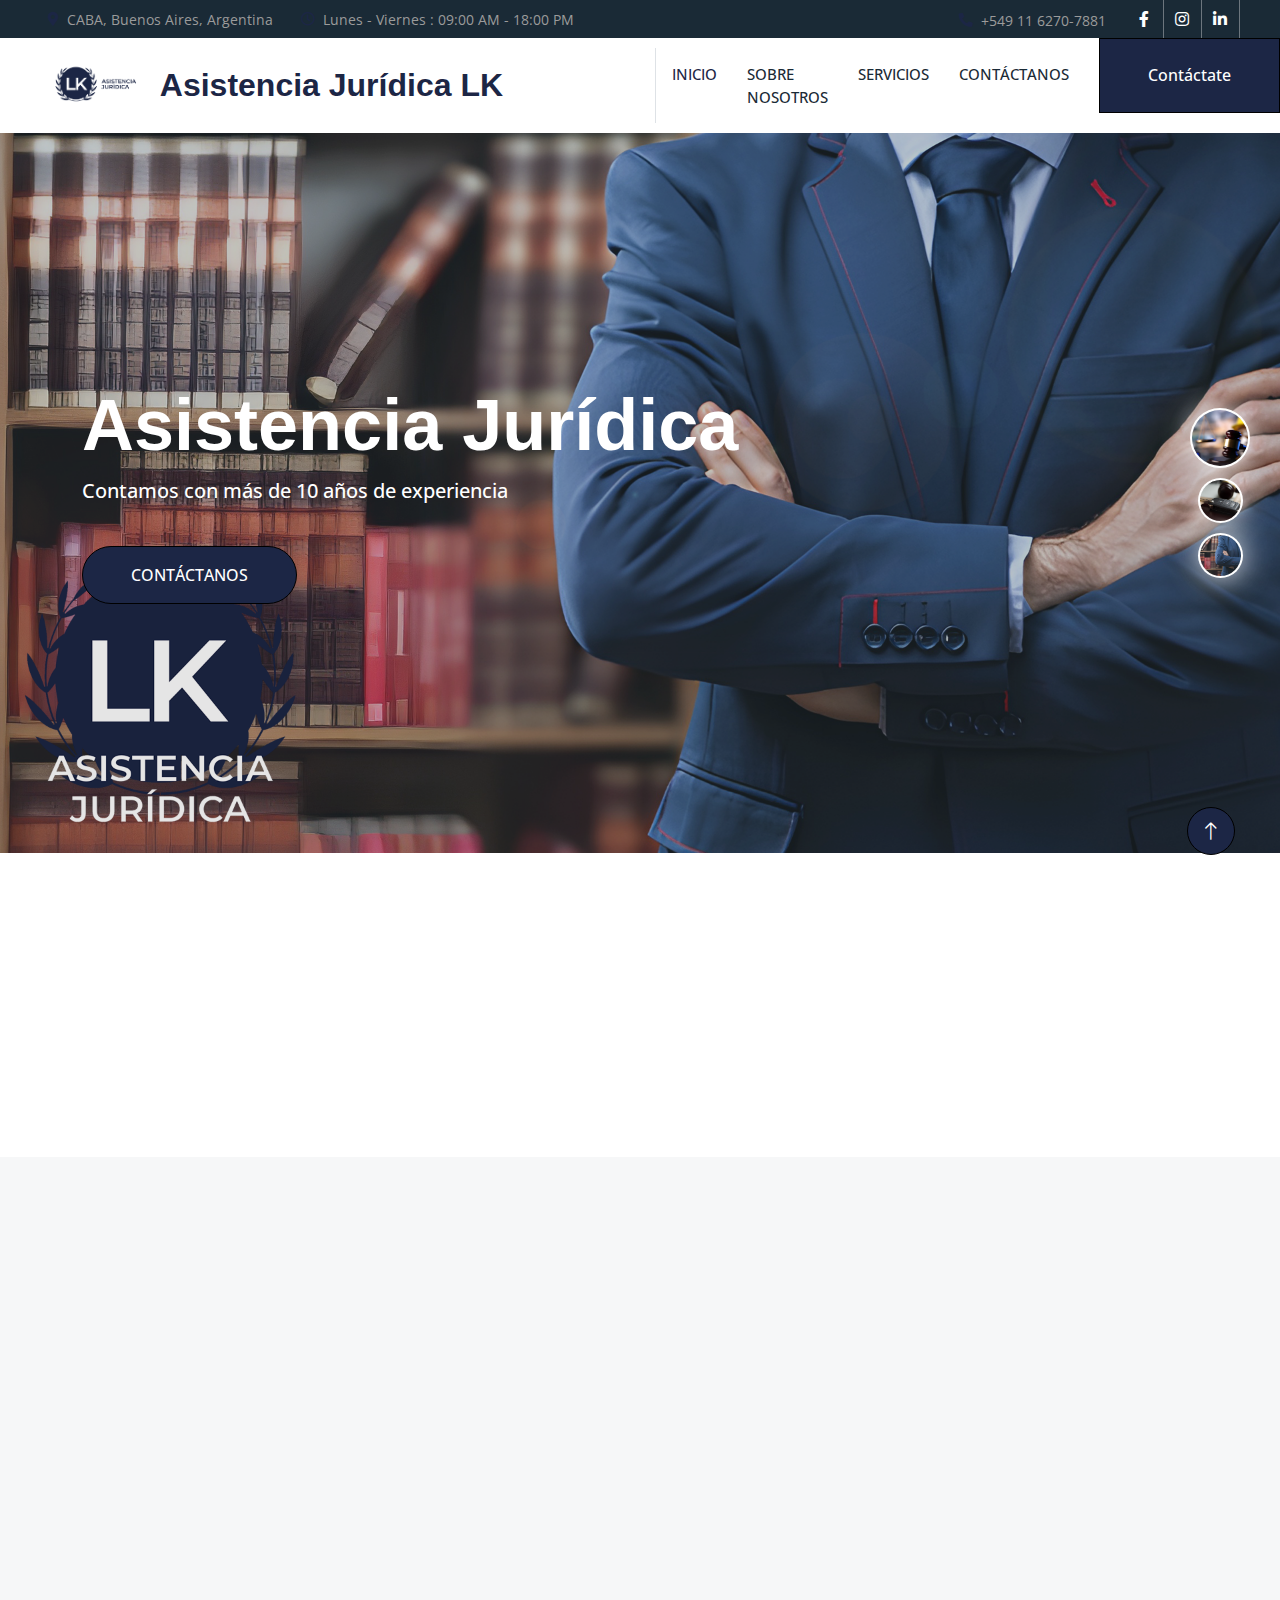
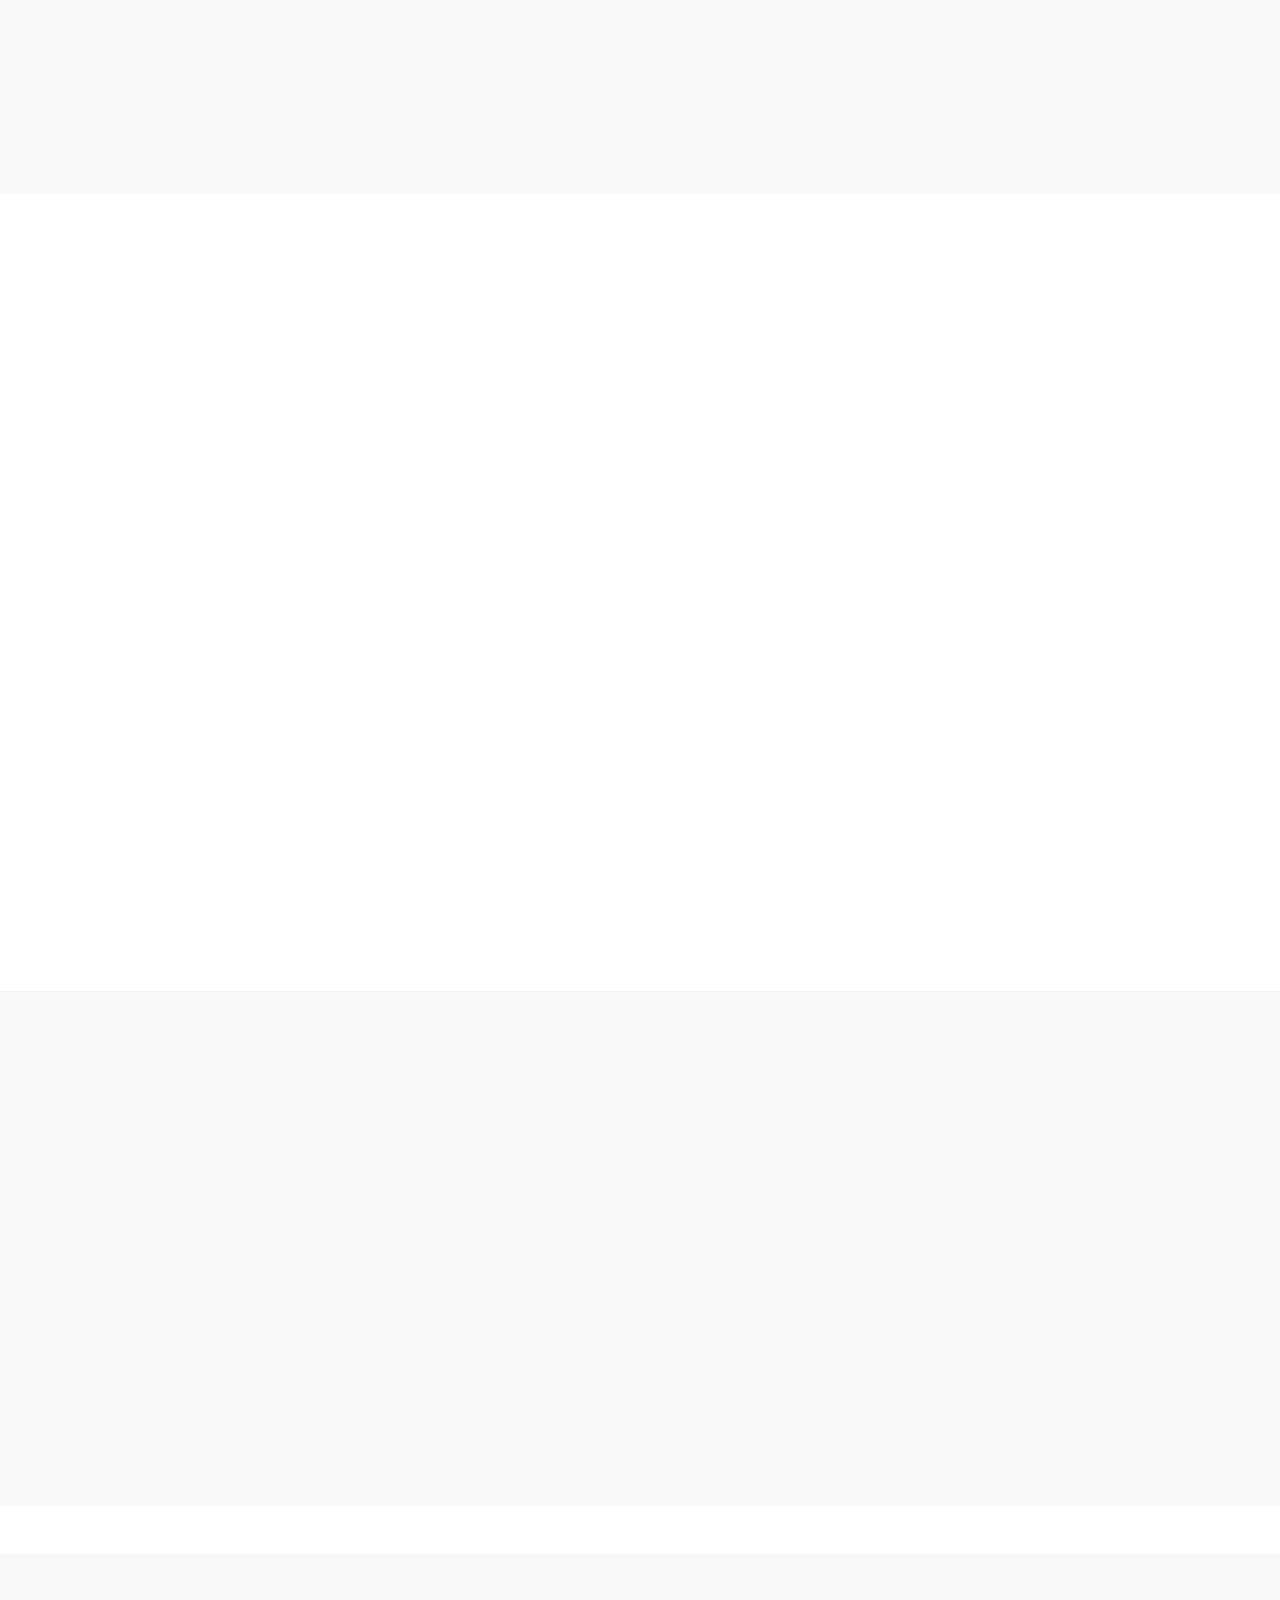
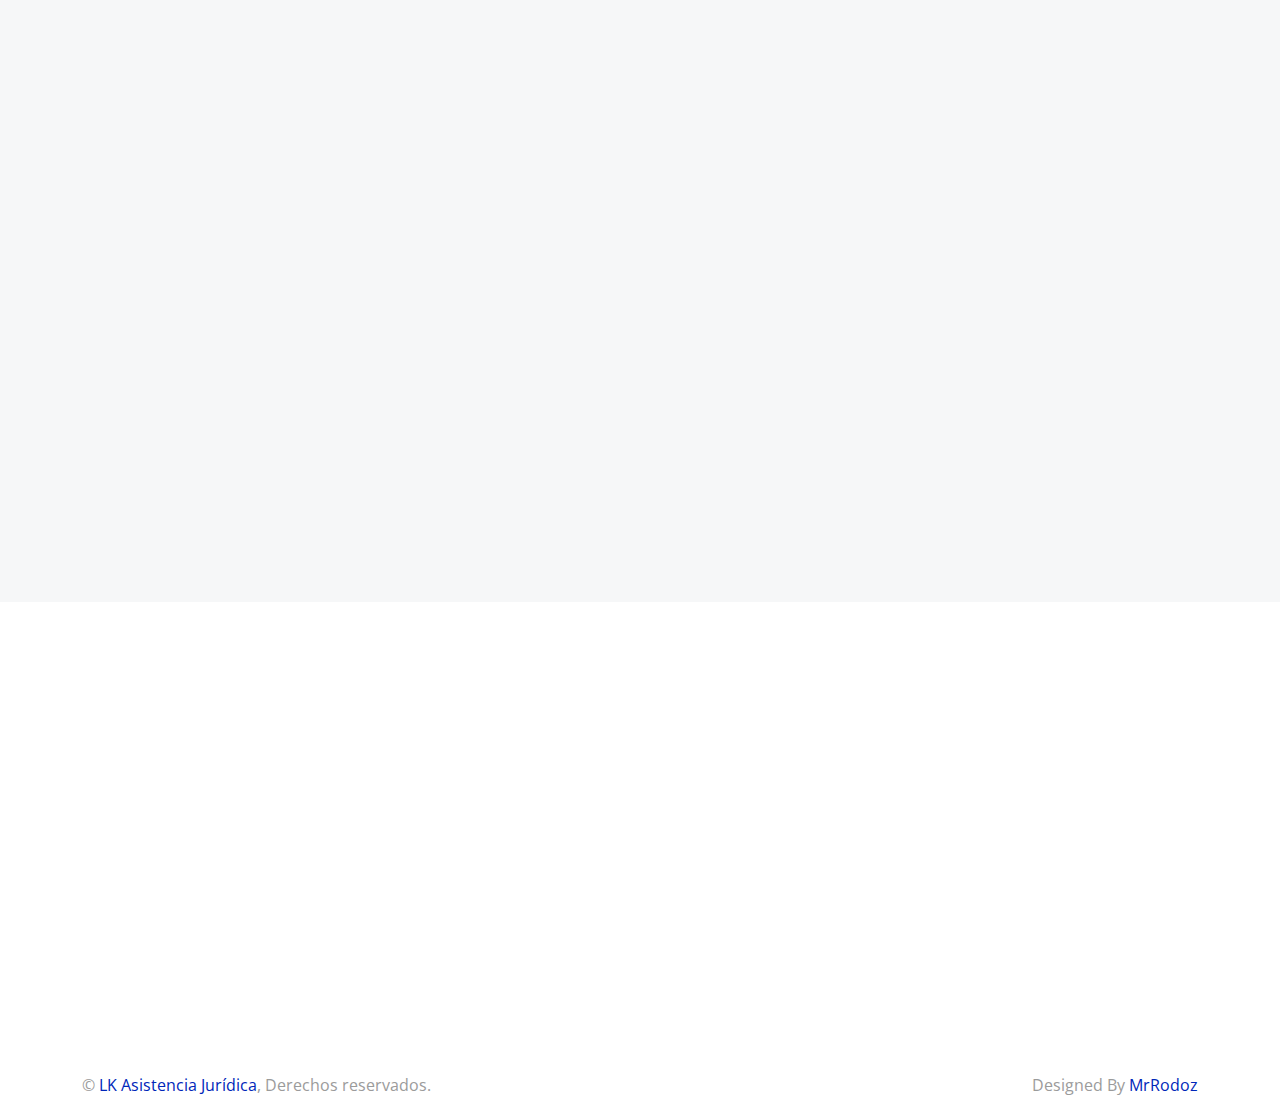
<file: index.html>
<!DOCTYPE html>
<html lang="en">

<head>
    <meta charset="utf-8">
    <title>Estudio Jurídico LK - Inicio</title>
    <meta content="width=device-width, initial-scale=1.0" name="viewport">
    <meta content="estudios juridicos mejores abogados estudio de abogados abogados abogada  abogado lk asistencia jurídica" name="keywords">
    <meta content="Asistencia Jurídica LK,estudio de abogado, el mejor estudio de abogados, abogada, abogados y estudio jurídico." name="description">

    <!-- Favicon -->
    <link href="img/favicon.png" rel="icon">

    <!-- Google Web Fonts -->
    <link rel="preconnect" href="https://fonts.googleapis.com">
    <link rel="preconnect" href="https://fonts.gstatic.com" crossorigin>
    <link href="https://fonts.googleapis.com/css2?family=Open+Sans:wght@400;500&family=Roboto:wght@500;700;900&display=swap" rel="stylesheet"> 

    <!-- Icon Font Stylesheet -->
    <link href="https://cdnjs.cloudflare.com/ajax/libs/font-awesome/5.10.0/css/all.min.css" rel="stylesheet">
    <link href="https://cdn.jsdelivr.net/npm/bootstrap-icons@1.4.1/font/bootstrap-icons.css" rel="stylesheet">

    <!-- Libraries Stylesheet -->
    <link href="lib/animate/animate.min.css" rel="stylesheet">
    <link href="lib/owlcarousel/assets/owl.carousel.min.css" rel="stylesheet">
    <link href="lib/lightbox/css/lightbox.min.css" rel="stylesheet">

    <!-- Customized Bootstrap Stylesheet -->
    <link href="css/bootstrap.min.css" rel="stylesheet">

    <!-- Template Stylesheet -->
    <link href="css/style.css" rel="stylesheet">
</head>

<body>
    <!-- Spinner Start -->
    <div id="spinner" class="show bg-white position-fixed translate-middle w-100 vh-100 top-50 start-50 d-flex align-items-center justify-content-center">
        <div class="spinner-border text-primary" style="width: 3rem; height: 3rem;" role="status">
            <span class="sr-only">Cargando...</span>
        </div>
    </div>
    <!-- Spinner End -->


    <!-- Topbar Start -->
    <div class="container-fluid bg-dark p-0">
        <div class="row gx-0 d-none d-lg-flex">
            <div class="col-lg-7 px-5 text-start">
                <div class="h-100 d-inline-flex align-items-center me-4">
                    <small class="fa fa-map-marker-alt text-primary me-2"></small>
                    <small>CABA, Buenos Aires, Argentina</small>
                </div>
                <div class="h-100 d-inline-flex align-items-center">
                    <small class="far fa-clock text-primary me-2"></small>
                    <small>Lunes - Viernes : 09:00 AM - 18:00 PM</small>
                </div>
            </div>
            <div class="col-lg-5 px-5 text-end">
                <div class="h-100 d-inline-flex align-items-center me-4">
                    <small class="fa fa-phone-alt text-primary me-2"></small>
                    <small>+549 11 6270-7881</small>
                </div>
                <div class="h-100 d-inline-flex align-items-center mx-n2">
                    <a class="btn btn-square btn-link rounded-0 border-0 border-end border-secondary" href="https://www.facebook.com/profile.php?id=100080674354722"><i class="fab fa-facebook-f"></i></a>
                    <a class="btn btn-square btn-link rounded-0 border-0 border-end border-secondary" href="https://www.instagram.com/lkasistenciajuridica/"><i class="fab fa-instagram"></i></a>
                    <a class="btn btn-square btn-link rounded-0 border-0 border-end border-secondary" href=""><i class="fab fa-linkedin-in"></i></a>
                </div>
            </div>
        </div>
    </div>
    <!-- Topbar End -->


    <!-- Navbar Start -->
    <nav class="navbar navbar-expand-lg bg-white navbar-light sticky-top p-0">
        <a href="index.html" class="navbar-brand d-flex align-items-center border-end px-4 px-lg-5">
            <img src="img/logo.png" alt="Estudio Jurido KL" class="img-fluid" width="20%">
            <h2 class="m-0 text-primary">Asistencia Jurídica LK</h2>
        </a>
        <button type="button" class="navbar-toggler me-4" data-bs-toggle="collapse" data-bs-target="#navbarCollapse">
            <span class="navbar-toggler-icon"></span>
        </button>
        <div class="collapse navbar-collapse" id="navbarCollapse">
            <div class="navbar-nav ms-auto p-4 p-lg-0">
                <a href="index.html" class="nav-item nav-link active">Inicio</a>
                <a href="about.html" class="nav-item nav-link">Sobre Nosotros</a>
                <a href="service.html" class="nav-item nav-link">Servicios</a>
                <a href="contact.html" class="nav-item nav-link">Contáctanos</a>
                <a href="https://api.whatsapp.com/send?phone=5491162707881&text=Hola,%20visit%C3%A9%20el%20sitio%20web%20de%20LK%20Asistencia%20Jur%C3%ADdica%20y%20necesito%20asesoramiento%20legal" class="btn btn-primary rounded-0 py-4 px-lg-5 d-none d-lg-block">Contáctate</a>
            </div>
        </div>
    </nav>
    <!-- Navbar End -->


    <!-- Carousel Start -->
    <div class="container-fluid p-0 pb-5 wow fadeIn" data-wow-delay="0.1s">
        <div class="owl-carousel header-carousel position-relative">
            <div class="owl-carousel-item position-relative" data-dot="<img src='img/carousel-2.png'>">
                <img class="img-fluid" src="img/carousel-1.png" alt="">
                <div class="owl-carousel-inner">
                    <div class="container">
                        <div class="row justify-content-start">
                            <div class="col-10 col-lg-8">
                                <h1 class="display-2 text-white animated slideInDown">Asistencia Jurídica</h1>
                                <p class="fs-5 fw-medium text-white mb-4 pb-3">Contamos con más de 10 años de experiencia</p>
                                <a href="https://api.whatsapp.com/send?phone=5491162707881&text=Hola,%20visit%C3%A9%20el%20sitio%20web%20de%20LK%20Asistencia%20Jur%C3%ADdica%20y%20necesito%20asesoramiento%20legal" class="btn btn-primary rounded-pill py-3 px-5 animated slideInLeft">CONTÁCTANOS</a>
                            </div>
                        </div>
                    </div>
                </div>
            </div>
            <div class="owl-carousel-item position-relative" data-dot="<img src='img/carousel-3.png'>">
                <img class="img-fluid" src="img/carousel-2.png" alt="">
                <div class="owl-carousel-inner">
                    <div class="container">
                        <div class="row justify-content-start">
                            <div class="col-10 col-lg-8">
                                <h1 class="display-2 text-white animated slideInDown">Accidentes Laborales</h1>
                                <p class="fs-5 fw-medium text-white mb-4 pb-3">Somos especialistas en accidentes laborales, brindando soluciones y resultados en el menor tiempo posible. Consulta por tu indemnización.</p>
                                <a href="/service.html" class="btn btn-primary rounded-pill py-3 px-5 animated slideInLeft">Leer más</a>
                            </div>
                        </div>
                    </div>
                </div>
            </div>
            <div class="owl-carousel-item position-relative" data-dot="<img src='img/carousel-1.png'>">
                <img class="img-fluid" src="img/carousel-3.png" alt="">
                <div class="owl-carousel-inner">
                    <div class="container">
                        <div class="row justify-content-start">
                            <div class="col-10 col-lg-8">
                                <h1 class="display-2 text-white animated slideInDown">Accidentes de tránsito</h1>
                                <p class="fs-5 fw-medium text-white mb-4 pb-3">¿Sufriste un accidente de tránsito? 
                                    No te quedes con lo que te paga el seguro, podés cobrar más. Contáctanos y cobra realmente el monto que te corresponde por los daños físicos, morales y materiales.</p>
                                <a href="/service.html" class="btn btn-primary rounded-pill py-3 px-5 animated slideInLeft">Leer más</a>
                            </div>
                        </div>
                    </div>
                </div>
            </div>
        </div>
    </div>
    <!-- Carousel End -->


    <!-- Feature Start -->
    <div class="container-xxl py-5">
        <div class="container">
            <div class="row g-5">
                <div class="col-md-6 col-lg-3 wow fadeIn" data-wow-delay="0.1s">
                    <div class="d-flex align-items-center mb-4">
                        <div class="btn-lg-square bg-primary rounded-circle me-3">
                            <i class="fa fa-users text-white"></i>
                        </div>
                        <h1 class="mb-0">+</h1>
                        <h1 class="mb-0" data-toggle="counter-up">7077</h1>
                    </div>
                    <h5 class="mb-3">Clientes satisfechos</h5>
                    <!--span>Tempor erat elitr rebum at clita. Diam dolor diam ipsum sit</span-->
                </div>
                <div class="col-md-6 col-lg-3 wow fadeIn" data-wow-delay="0.3s">
                    <div class="d-flex align-items-center mb-4">
                        <div class="btn-lg-square bg-primary rounded-circle me-3">
                            <i class="fa fa-check text-white"></i>
                        </div>
                        <h1 class="mb-0">+</h1>
                        <h1 class="mb-0" data-toggle="counter-up">2300</h1>
                    </div>
                    <h5 class="mb-3">Juicios ganados</h5>
                    <!--span>Tempor erat elitr rebum at clita. Diam dolor diam ipsum sit</span-->
                </div>
                <div class="col-md-6 col-lg-3 wow fadeIn" data-wow-delay="0.5s">
                    <div class="d-flex align-items-center mb-4">
                        <div class="btn-lg-square bg-primary rounded-circle me-3">
                            <i class="fa fa-award text-white"></i>
                        </div>
                        <h1 class="mb-0">+</h1>
                        <h1 class="mb-0" data-toggle="counter-up">10</h1>
                    </div>
                    <h5 class="mb-3">Años de trayectoria</h5>
                    <!--span>Tempor erat elitr rebum at clita. Diam dolor diam ipsum sit</span-->
                </div>
                <div class="col-md-6 col-lg-3 wow fadeIn" data-wow-delay="0.7s">
                    <div class="d-flex align-items-center mb-4">
                        <div class="btn-lg-square bg-primary rounded-circle me-3">
                            <i class="fa fa-users-cog text-white"></i>
                        </div>
                        <h1 class="mb-0">+</h1>
                        <h1 class="mb-0" data-toggle="counter-up">100</h1>
                    </div>
                    <h5 class="mb-3">Oficinas a nivel nacional</h5>
                    <!--span>Tempor erat elitr rebum at clita. Diam dolor diam ipsum sit</span-->
                </div>
            </div>
        </div>
    </div>
    <!-- Feature Start -->

    <div>
    
    </div>

    <!-- About Start -->
    <div class="container-fluid bg-light overflow-hidden my-5 px-lg-0">
        <div class="container about px-lg-0">
            <div class="row g-0 mx-lg-0">
                <div class="col-lg-6 ps-lg-0 wow fadeIn" data-wow-delay="0.1s" style="min-height: 400px;">
                    <div class="position-relative h-100">
                        <img class="position-absolute img-fluid w-100 h-100" src="img/about.png" style="object-fit: cover;" alt="">
                    </div>
                </div>
                <div class="col-lg-6 about-text py-5 wow fadeIn" data-wow-delay="0.5s">
                    <div class="p-lg-5 pe-lg-0">
                        <h6 class="text-primary">SOBRE NOSOTROS</h6>
                        <h1 class="mb-4">+ 10 años dedicados a brindar asistencia legal de primer nivel</h1>
                        <p>Somos un centro de Asistencia Jurídica en donde nos dedicamos a brindar la mejor asistencia legal a nivel nacional, ya que contamos con una extensa red con más de 100 estudios jurídicos con los mejores profesionales, en cada área de derecho que necesites y gran parte del territorio argentino.</p>
                        <p><i class="fa fa-check-circle text-primary me-3"></i>Visión: ser el mejor centro jurídico de Argentina.</p>
                        <a href="https://api.whatsapp.com/send?phone=5491162707881&text=Hola,%20visit%C3%A9%20el%20sitio%20web%20de%20LK%20Asistencia%20Jur%C3%ADdica%20y%20necesito%20asesoramiento%20legal" class="btn btn-primary rounded-pill py-3 px-5 mt-3">CONTÁCTANOS</a>
                    </div>
                </div>
            </div>
        </div>
    </div>
    <!-- About End -->


    <!-- Service Start -->
    <div class="container-xxl py-5">
        <div class="container">
            <div class="text-center mx-auto mb-5 wow fadeInUp" data-wow-delay="0.1s" style="max-width: 600px;">
                <h6 class="text-primary">Nuestros servicios</h6>
                <h1 class="mb-4">Asesoramiento, asistencia y defensa jurídica.</h1>
            </div>
            <div class="row g-4">
                <div class="col-md-6 col-lg-4 wow fadeInUp" data-wow-delay="0.1s">
                    <div class="service-item rounded overflow-hidden">
                        <img class="img-fluid" src="img/img-600x400-1.png" alt="">
                        <div class="position-relative p-4 pt-0">
                            <div class="service-icon">
                                <i class="fa fa-solar-panel fa-3x"></i>
                            </div>
                            <h4 class="mb-3">ACCIDENTES DE TRABAJO ART.</h4>
                            <!-- <p>Stet stet justo dolor sed duo. Ut clita sea sit ipsum diam lorem diam.</p> -->
                            <a class="small fw-medium" href="/service.html">Leer más<i class="fa fa-arrow-right ms-2"></i></a>
                        </div>
                    </div>
                </div>
                <div class="col-md-6 col-lg-4 wow fadeInUp" data-wow-delay="0.3s">
                    <div class="service-item rounded overflow-hidden">
                        <img class="img-fluid" src="img/img-600x400-2.png" alt="">
                        <div class="position-relative p-4 pt-0">
                            <div class="service-icon">
                                <i class="fa fa-wind fa-3x"></i>
                            </div>
                            <h4 class="mb-3">ACCIDENTES DE <br> TRÁNSITO.</h4>
                            <a class="small fw-medium" href="/service.html">Leer más<i class="fa fa-arrow-right ms-2"></i></a>
                        </div>
                    </div>
                </div>
                <div class="col-md-6 col-lg-4 wow fadeInUp" data-wow-delay="0.5s">
                    <div class="service-item rounded overflow-hidden">
                        <img class="img-fluid" src="img/img-600x400-3.png" alt="">
                        <div class="position-relative p-4 pt-0">
                            <div class="service-icon">
                                <i class="fa fa-lightbulb fa-3x"></i>
                            </div>
                            <h4 class="mb-3">MÁS SERVICIOS.<br></h4>
                            <!-- <p>Stet stet justo dolor sed duo. Ut clita sea sit ipsum diam lorem diam.</p> -->
                            <a class="small fw-medium" href="/service.html">Leer más<i class="fa fa-arrow-right ms-2"></i></a>
                        </div>
                    </div>
                </div>
            </div>
        </div>
    </div>
    <!-- Service End -->


    <!-- Feature Start -->
    <div class="container-fluid bg-light overflow-hidden my-5 px-lg-0">
        <div class="container feature px-lg-0">
            <div class="row g-0 mx-lg-0">
                <div class="col-lg-6 feature-text py-5 wow fadeIn" data-wow-delay="0.1s">
                    <div class="p-lg-5 ps-lg-0">
                        <h6 class="text-primary">¿Por qué elegirnos?</h6>
                        <h1 class="mb-4">Tenemos una misión:</h1>
                        <p class="mb-4 pb-2">Ayudar a nuestros clientes a través de una asistencia legal de excelencia, brindando una resolución de casos en el menor tiempo posible.</p>
                        <div class="row g-4">
                            <div class="col-6">
                                <div class="d-flex align-items-center">
                                    <div class="btn-lg-square bg-primary rounded-circle">
                                        <i class="fa fa-check text-white"></i>
                                    </div>
                                    <div class="ms-4">
                                        <p class="mb-0">Calidad</p>
                                        <h5 class="mb-0">Servicio</h5>
                                    </div>
                                </div>
                            </div>
                            <div class="col-6">
                                <div class="d-flex align-items-center">
                                    <div class="btn-lg-square bg-primary rounded-circle">
                                        <i class="fa fa-user-check text-white"></i>
                                    </div>
                                    <div class="ms-4">
                                        <p class="mb-0">Expertos</p>
                                        <h5 class="mb-0">Abogados</h5>
                                    </div>
                                </div>
                            </div>
                            <div class="col-6">
                                <div class="d-flex align-items-center">
                                    <div class="btn-lg-square bg-primary rounded-circle">
                                        <i class="fa fa-drafting-compass text-white"></i>
                                    </div>
                                    <div class="ms-4">
                                        <p class="mb-0">Consulta</p>
                                        <h5 class="mb-0">Sin costo</h5>
                                    </div>
                                </div>
                            </div>
                            <div class="col-6">
                                <div class="d-flex align-items-center">
                                    <div class="btn-lg-square bg-primary rounded-circle">
                                        <i class="fa fa-headphones text-white"></i>
                                    </div>
                                    <div class="ms-4">
                                        <p class="mb-0">Asistencia</p>
                                        <h5 class="mb-0">Personalizada</h5>
                                    </div>
                                </div>
                            </div>
                        </div>
                    </div>
                </div>
                <div class="col-lg-6 pe-lg-0 wow fadeIn" data-wow-delay="0.5s" style="min-height: 400px;">
                    <div class="position-relative h-100">
                        <img class="position-absolute img-fluid w-100 h-100" src="img/feature.png" style="object-fit: cover;" alt="">
                    </div>
                </div>
            </div>
        </div>
    </div>
    <!-- Feature End -->

    <!-- Quote Start -->
    <div class="container-fluid bg-light overflow-hidden my-5 px-lg-0">
        <div class="container quote px-lg-0">
            <div class="row g-0 mx-lg-0">
                <div class="col-lg-6 ps-lg-0 wow fadeIn" data-wow-delay="0.1s" style="min-height: 400px;">
                    <div class="position-relative h-100">
                        <img class="position-absolute img-fluid w-100 h-100" src="img/quote.png" style="object-fit: cover;" alt="">
                    </div>
                </div>
                <div class="col-lg-6 quote-text py-5 wow fadeIn" data-wow-delay="0.5s">
                    <div class="p-lg-5 pe-lg-0">
                        <h6 class="text-primary">Asesoramiento gratuito</h6>
                        <h1 class="mb-4">Obtenga su asesoramiento gratuito</h1>
                        <p class="mb-4 pb-2"></p>
                        <form method="post" action="enviar.php">
                            <div class="row g-3">
                                <div class="col-12 col-sm-6">
                                    <input type="text" name="nombre"class="form-control border-0" placeholder="Tu nombre" style="height: 55px;">
                                </div>
                                <div class="col-12 col-sm-6">
                                    <input type="email" name="email" class="form-control border-0" placeholder="Tu correo electronico" style="height: 55px;">
                                </div>
                                <div class="col-12 col-sm-6">
                                    <input type="text" name="numero" class="form-control border-0" placeholder="Tu número" style="height: 55px;">
                                </div>
                                <div class="col-12 col-sm-6">
                                    <select class="form-select border-0" style="height: 55px;">
                                        <option selected>Selecciona un servicio</option>
                                        <option value="1">Accidente de trabajo</option>
                                        <option value="2">Accidente de tránsito</option>
                                        <option value="3">Otra consulta</option>
                                    </select>
                                </div>
                                <div class="col-12">
                                    <textarea type="text" name="mensaje" class="form-control border-0" placeholder="Breve descripción de tu contacto"></textarea>
                                </div>
                                <div class="col-12">
                                    <button class="btn btn-primary rounded-pill py-3 px-5" type="submit">Enviar</button>
                                </div>
                            </div>
                        </form>
                    </div>
                </div>
            </div>
        </div>
    </div>
    <!-- Quote End -->

    <!-- Footer Start -->
    <div class="container-fluid bg-dark text-body footer mt-5 pt-5 wow fadeIn" data-wow-delay="0.1s">
        <div class="container py-5">
            <div class="row g-5">
                <div class="col-lg-4 col-md-6">
                    <h5 class="text-white mb-4">Dirección</h5>
                    <p class="mb-2"><i class="fa fa-map-marker-alt me-3"></i>CABA, Buenos Aires, Argentina</p>
                    <p class="mb-2"><i class="fa fa-phone-alt me-3"></i>+549 11 6270-7881</p>
                    <p class="mb-2"><i class="fa fa-envelope me-3"></i>consultas@asistenciajuridicalk.com</p>
                    <div class="d-flex pt-2">
                        <a class="btn btn-square btn-outline-light btn-social" href="https://www.instagram.com/lkasistenciajuridica/"><i class="fab fa-instagram"></i></a>
                        <a class="btn btn-square btn-outline-light btn-social" href="https://www.facebook.com/profile.php?id=100080674354722"><i class="fab fa-facebook-f"></i></a>
                        <!-- <a class="btn btn-square btn-outline-light btn-social" href=""><i class="fab fa-youtube"></i></a> -->
                        <a class="btn btn-square btn-outline-light btn-social" href=""><i class="fab fa-linkedin-in"></i></a>
                    </div>
                </div>
                <div class="col-lg-4 col-md-6">
                    <h5 class="text-white mb-4">Accesos rápidos</h5>
                    <a class="btn btn-link" href="/about.html">Sobre nosotros</a>
                    <a class="btn btn-link" href="/contact.html">Contáctanos</a>
                    <a class="btn btn-link" href="/service.html">Nuestros servicios</a>
                    <a class="btn btn-link" href="https://api.whatsapp.com/send?phone=5491162707881&text=Hola,%20visit%C3%A9%20el%20sitio%20web%20de%20LK%20Asistencia%20Jur%C3%ADdica%20y%20necesito%20asesoramiento%20legal">Envíanos un WhatsApp</a>
                </div>
                <div class="col-lg-4 col-md-6">
                    <div class="row g-12">
                        <div class="col-10">
                            <img class="img-fluid rounded" src="img/gallery-1.png" alt="">
                        </div>
                        </div>
                    </div>
                </div>
            </div>
        </div>
        <div class="container">
            <div class="copyright">
                <div class="row">
                    <div class="col-md-6 text-center text-md-start mb-3 mb-md-0">
                        &copy; <a href="#">LK Asistencia Jurídica</a>, Derechos reservados.
                    </div>
                    <div class="col-md-6 text-center text-md-end">
                        Designed By <a href="">MrRodoz</a>
                    </div>
                </div>
            </div>
        </div>
    </div>
    <!-- Footer End -->


    <!-- Back to Top -->
    <a href="#" class="btn btn-lg btn-primary btn-lg-square rounded-circle back-to-top"><i class="bi bi-arrow-up"></i></a>


    <!-- JavaScript Libraries -->
    <script src="https://code.jquery.com/jquery-3.4.1.min.js"></script>
    <script src="https://cdn.jsdelivr.net/npm/bootstrap@5.0.0/dist/js/bootstrap.bundle.min.js"></script>
    <script src="lib/wow/wow.min.js"></script>
    <script src="lib/easing/easing.min.js"></script>
    <script src="lib/waypoints/waypoints.min.js"></script>
    <script src="lib/counterup/counterup.min.js"></script>
    <script src="lib/owlcarousel/owl.carousel.min.js"></script>
    <script src="lib/isotope/isotope.pkgd.min.js"></script>
    <script src="lib/lightbox/js/lightbox.min.js"></script>

    <!-- Template Javascript -->
    <script src="js/main.js"></script>
</body>

</html>
</file>
<file: css/style.css>
/********** Template CSS **********/
:root {
    --primary: #32C36C;
    --light: #F6F7F8;
    --dark: #1A2A36;
}

.fw-medium {
    font-weight: 500 !important;
}

.fw-bold {
    font-weight: 700 !important;
}

.fw-black {
    font-weight: 900 !important;
}

.back-to-top {
    position: fixed;
    display: none;
    right: 45px;
    bottom: 45px;
    z-index: 99;
}


/*** Spinner ***/
#spinner {
    opacity: 0;
    visibility: hidden;
    transition: opacity .5s ease-out, visibility 0s linear .5s;
    z-index: 99999;
}

#spinner.show {
    transition: opacity .5s ease-out, visibility 0s linear 0s;
    visibility: visible;
    opacity: 1;
}


/*** Button ***/
.btn {
    font-weight: 500;
    transition: .5s;
}

.btn.btn-primary,
.btn.btn-outline-primary:hover {
    color: #FFFFFF;
}

.btn-square {
    width: 38px;
    height: 38px;
}

.btn-sm-square {
    width: 32px;
    height: 32px;
}

.btn-lg-square {
    width: 48px;
    height: 48px;
}

.btn-square,
.btn-sm-square,
.btn-lg-square {
    padding: 0;
    display: flex;
    align-items: center;
    justify-content: center;
    font-weight: normal;
}

/*** Navbar ***/
.navbar.sticky-top {
    top: -100px;
    transition: .5s;
}

.navbar .navbar-brand,
.navbar a.btn {
    height: 75px;
}

.navbar .navbar-nav .nav-link {
    margin-right: 30px;
    padding: 25px 0;
    color: var(--dark);
    font-size: 15px;
    font-weight: 500;
    text-transform: uppercase;
    outline: none;
}

.navbar .navbar-nav .nav-link:hover,
.navbar .navbar-nav .nav-link.active {
    color: #1c2645;
}

.navbar .dropdown-toggle::after {
    border: none;
    content: "\f107";
    font-family: "Font Awesome 5 Free";
    font-weight: 900;
    vertical-align: middle;
    margin-left: 8px;
}

@media (max-width: 991.98px) {
    .navbar .navbar-nav .nav-link  {
        margin-right: 0;
        padding: 10px 0;
    }

    .navbar .navbar-nav {
        border-top: 1px solid #EEEEEE;
    }
}

@media (min-width: 992px) {
    .navbar .nav-item .dropdown-menu {
        display: block;
        border: none;
        margin-top: 0;
        top: 150%;
        opacity: 0;
        visibility: hidden;
        transition: .5s;
    }

    .navbar .nav-item:hover .dropdown-menu {
        top: 100%;
        visibility: visible;
        transition: .5s;
        opacity: 1;
    }
}


/*** Header ***/
.owl-carousel-inner {
    position: absolute;
    width: 100%;
    height: 100%;
    top: 0;
    left: 0;
    display: flex;
    align-items: center;
    background: rgba(0, 0, 0, .1);
}

@media (max-width: 768px) {
    .header-carousel .owl-carousel-item {
        position: relative;
        min-height: 500px;
    }

    .header-carousel .owl-carousel-item img {
        position: absolute;
        width: 100%;
        height: 100%;
        object-fit: cover;
    }

    .header-carousel .owl-carousel-item p {
        font-size: 16px !important;
    }
}

.header-carousel .owl-dots {
    position: absolute;
    width: 60px;
    height: 100%;
    top: 0;
    right: 30px;
    display: flex;
    flex-direction: column;
    align-items: center;
    justify-content: center;
}

.header-carousel .owl-dots .owl-dot {
    position: relative;
    width: 45px;
    height: 45px;
    margin: 5px 0;
    background: #FFFFFF;
    box-shadow: 0 0 30px rgba(255, 255, 255, .9);
    border-radius: 45px;
    transition: .5s;
}

.header-carousel .owl-dots .owl-dot.active {
    width: 60px;
    height: 60px;
}

.header-carousel .owl-dots .owl-dot img {
    position: absolute;
    width: 100%;
    height: 100%;
    object-fit: cover;
    padding: 2px;
    border-radius: 45px;
    transition: .5s;
}

.page-header {
    background: linear-gradient(rgba(0, 0, 0, .1), rgb(31 29 49)), url(../img/carousel-1.jpg) center center no-repeat;
    background-size: cover;
}

.breadcrumb-item + .breadcrumb-item::before {
    color: var(--light);
}


/*** About ***/
@media (min-width: 992px) {
    .container.about {
        max-width: 100% !important;
    }

    .about-text  {
        padding-right: calc(((100% - 960px) / 2) + .75rem);
    }
}

@media (min-width: 1200px) {
    .about-text  {
        padding-right: calc(((100% - 1140px) / 2) + .75rem);
    }
}

@media (min-width: 1400px) {
    .about-text  {
        padding-right: calc(((100% - 1320px) / 2) + .75rem);
    }
}


/*** Service ***/
.service-item {
    box-shadow: 0 0 45px rgba(0, 0, 0, .08);
}

.service-icon {
    position: relative;
    margin: -50px 0 25px 0;
    width: 100px;
    height: 100px;
    display: flex;
    align-items: center;
    justify-content: center;
    color: white;
    background: #1c2645;
    border-radius: 100px;
    box-shadow: 0 0 45px rgba(0, 0, 0, .08);
    transition: .5s;
}

.service-item:hover .service-icon {
    color: #FFFFFF;
    background: black;
}


/*** Feature ***/
@media (min-width: 992px) {
    .container.feature {
        max-width: 100% !important;
    }

    .feature-text  {
        padding-left: calc(((100% - 960px) / 2) + .75rem);
    }
}

@media (min-width: 1200px) {
    .feature-text  {
        padding-left: calc(((100% - 1140px) / 2) + .75rem);
    }
}

@media (min-width: 1400px) {
    .feature-text  {
        padding-left: calc(((100% - 1320px) / 2) + .75rem);
    }
}


/*** Project Portfolio ***/
#portfolio-flters li {
    display: inline-block;
    font-weight: 500;
    color: var(--dark);
    cursor: pointer;
    transition: .5s;
    border-bottom: 2px solid transparent;
}

#portfolio-flters li:hover,
#portfolio-flters li.active {
    color: var(--primary);
    border-color: var(--primary);
}

.portfolio-img {
    position: relative;
}

.portfolio-img::before,
.portfolio-img::after {
    position: absolute;
    content: "";
    width: 0;
    height: 100%;
    top: 0;
    background: var(--dark);
    transition: .5s;
}

.portfolio-img::before {
    left: 50%;
}

.portfolio-img::after {
    right: 50%;
}

.portfolio-item:hover .portfolio-img::before {
    width: 51%;
    left: 0;
}

.portfolio-item:hover .portfolio-img::after {
    width: 51%;
    right: 0;
}

.portfolio-btn {
    position: absolute;
    top: 0;
    left: 0;
    width: 100%;
    height: 100%;
    display: flex;
    align-items: center;
    justify-content: center;
    opacity: 0;
    z-index: 1;
    transition: .5s;
}

.portfolio-item:hover .portfolio-btn {
    opacity: 1;
    transition-delay: .3s;
}


/*** Quote ***/
@media (min-width: 992px) {
    .container.quote {
        max-width: 100% !important;
    }

    .quote-text  {
        padding-right: calc(((100% - 960px) / 2) + .75rem);
    }
}

@media (min-width: 1200px) {
    .quote-text  {
        padding-right: calc(((100% - 1140px) / 2) + .75rem);
    }
}

@media (min-width: 1400px) {
    .quote-text  {
        padding-right: calc(((100% - 1320px) / 2) + .75rem);
    }
}


/*** Team ***/
.team-item {
    box-shadow: 0 0 45px rgba(0, 0, 0, .08);
}

.team-item img {
    border-radius: 8px 60px 0 0;
}

.team-item .team-social {
    display: flex;
    flex-direction: column;
    align-items: center;
    justify-content: flex-end;
    background: #FFFFFF;
    transition: .5s;
}


/*** Testimonial ***/
.testimonial-carousel::before {
    position: absolute;
    content: "";
    top: 0;
    left: 0;
    height: 100%;
    width: 0;
    background: linear-gradient(to right, rgba(255, 255, 255, 1) 0%, rgba(255, 255, 255, 0) 100%);
    z-index: 1;
}

.testimonial-carousel::after {
    position: absolute;
    content: "";
    top: 0;
    right: 0;
    height: 100%;
    width: 0;
    background: linear-gradient(to left, rgba(255, 255, 255, 1) 0%, rgba(255, 255, 255, 0) 100%);
    z-index: 1;
}

@media (min-width: 768px) {
    .testimonial-carousel::before,
    .testimonial-carousel::after {
        width: 200px;
    }
}

@media (min-width: 992px) {
    .testimonial-carousel::before,
    .testimonial-carousel::after {
        width: 300px;
    }
}

.testimonial-carousel .owl-nav {
    position: absolute;
    width: 350px;
    top: 20px;
    left: 50%;
    transform: translateX(-50%);
    display: flex;
    justify-content: space-between;
    opacity: 0;
    transition: .5s;
    z-index: 1;
}

.testimonial-carousel:hover .owl-nav {
    width: 300px;
    opacity: 1;
}

.testimonial-carousel .owl-nav .owl-prev,
.testimonial-carousel .owl-nav .owl-next {
    position: relative;
    color: var(--primary);
    font-size: 45px;
    transition: .5s;
}

.testimonial-carousel .owl-nav .owl-prev:hover,
.testimonial-carousel .owl-nav .owl-next:hover {
    color: var(--dark);
}

.testimonial-carousel .testimonial-img img {
    width: 100px;
    height: 100px;
}

.testimonial-carousel .testimonial-img .btn-square {
    position: absolute;
    bottom: -19px;
    left: 50%;
    transform: translateX(-50%);
}

.testimonial-carousel .owl-item .testimonial-text {
    margin-bottom: 30px;
    box-shadow: 0 0 45px rgba(0, 0, 0, .08);
    transform: scale(.8);
    transition: .5s;
}

.testimonial-carousel .owl-item.center .testimonial-text {
    transform: scale(1);
}


/*** Contact ***/
@media (min-width: 992px) {
    .container.contact {
        max-width: 100% !important;
    }

    .contact-text  {
        padding-left: calc(((100% - 960px) / 2) + .75rem);
    }
}

@media (min-width: 1200px) {
    .contact-text  {
        padding-left: calc(((100% - 1140px) / 2) + .75rem);
    }
}

@media (min-width: 1400px) {
    .contact-text  {
        padding-left: calc(((100% - 1320px) / 2) + .75rem);
    }
}


/*** Footer ***/
.footer .btn.btn-social {
    margin-right: 5px;
    color: #9B9B9B;
    border: 1px solid #9B9B9B;
    border-radius: 38px;
    transition: .3s;
}

.footer .btn.btn-social:hover {
    color: var(--primary);
    border-color: var(--light);
}

.footer .btn.btn-link {
    display: block;
    margin-bottom: 5px;
    padding: 0;
    text-align: left;
    color: #9B9B9B;
    font-weight: normal;
    text-transform: capitalize;
    transition: .3s;
}

.footer .btn.btn-link::before {
    position: relative;
    content: "\f105";
    font-family: "Font Awesome 5 Free";
    font-weight: 900;
    margin-right: 10px;
}

.footer .btn.btn-link:hover {
    color: #FFFFFF;
    letter-spacing: 1px;
    box-shadow: none;
}

.footer .copyright {
    padding: 25px 0;
    border-top: 1px solid rgba(256, 256, 256, .1);
}

.footer .copyright a {
    color: var(--light);
}

.footer .copyright a:hover {
    color: var(--primary);
}
</file>
